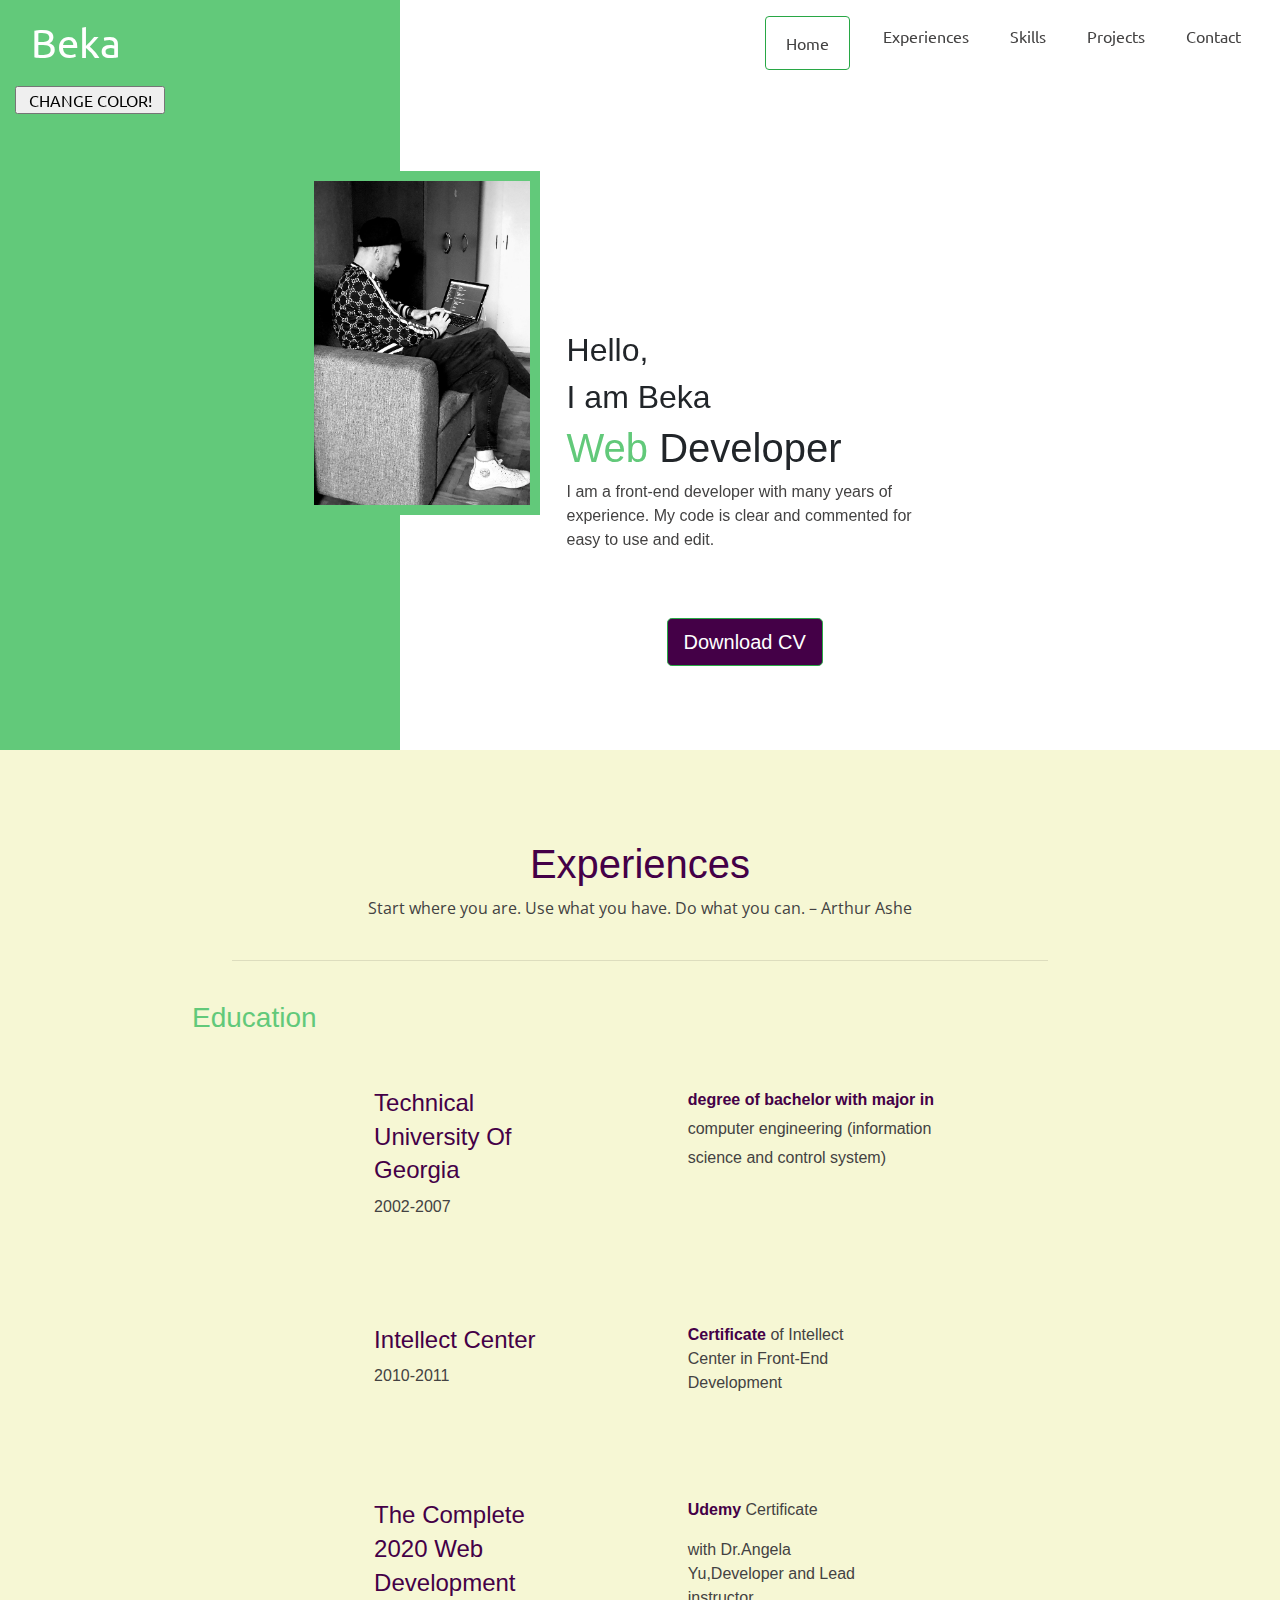
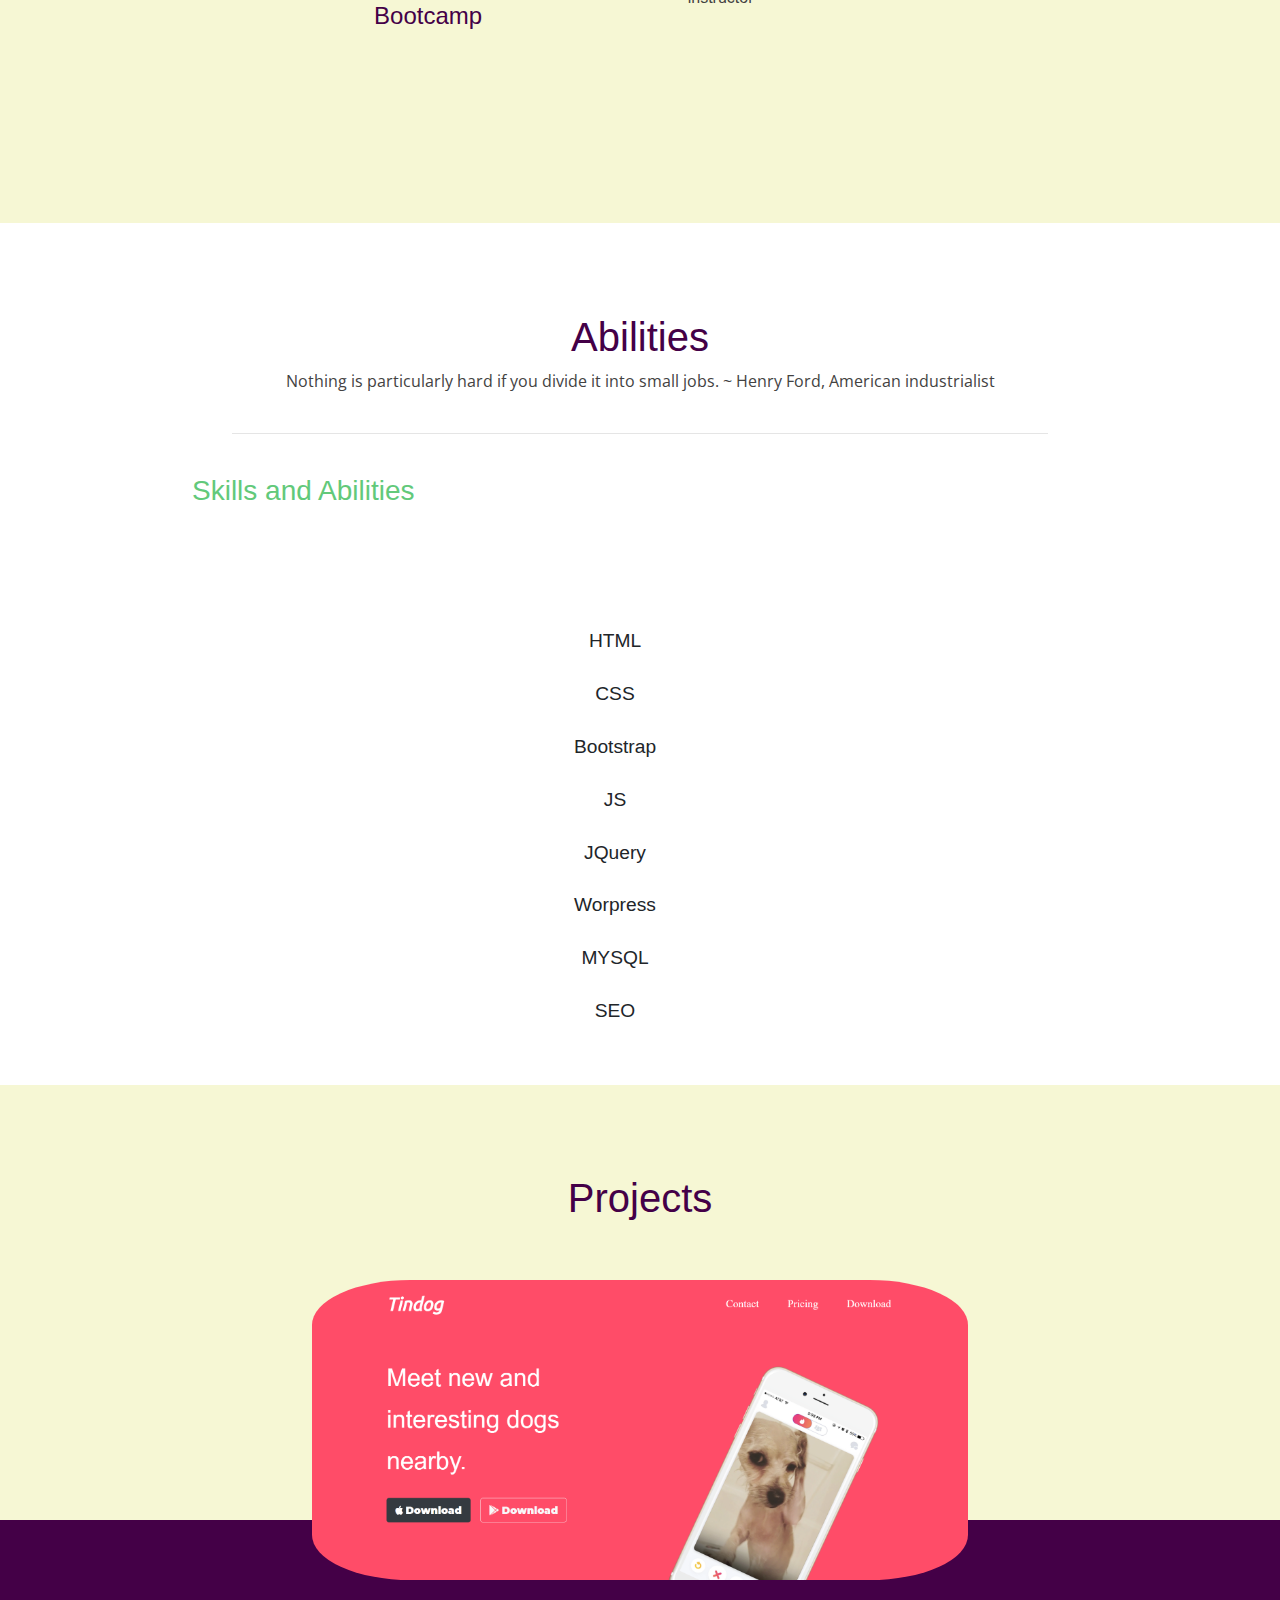
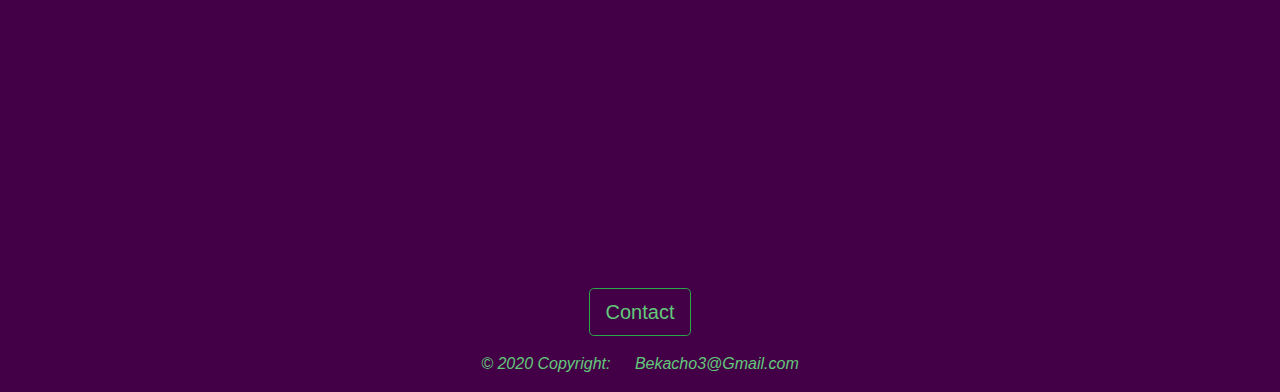
<file: index.html>
<!DOCTYPE html>
<html lang="en">

<head>
  <meta charset="utf-8">
  <title>Beka's Resume</title>
  <link href="https://fonts.googleapis.com/css2?family=Ubuntu:wght@500&display=swap" rel="stylesheet">
  <link rel="stylesheet" href="https://stackpath.bootstrapcdn.com/bootstrap/4.5.2/css/bootstrap.min.css" integrity="sha384-JcKb8q3iqJ61gNV9KGb8thSsNjpSL0n8PARn9HuZOnIxN0hoP+VmmDGMN5t9UJ0Z" crossorigin="anonymous">


  <script src="https://code.jquery.com/jquery-3.5.1.slim.min.js" integrity="sha384-DfXdz2htPH0lsSSs5nCTpuj/zy4C+OGpamoFVy38MVBnE+IbbVYUew+OrCXaRkfj" crossorigin="anonymous"></script>
  <script src="https://cdn.jsdelivr.net/npm/popper.js@1.16.1/dist/umd/popper.min.js" integrity="sha384-9/reFTGAW83EW2RDu2S0VKaIzap3H66lZH81PoYlFhbGU+6BZp6G7niu735Sk7lN" crossorigin="anonymous"></script>
  <script src="https://stackpath.bootstrapcdn.com/bootstrap/4.5.2/js/bootstrap.min.js" integrity="sha384-B4gt1jrGC7Jh4AgTPSdUtOBvfO8shuf57BaghqFfPlYxofvL8/KUEfYiJOMMV+rV" crossorigin="anonymous"></script>
  <link rel="stylesheet" href="styles.css">
  <link rel="stylesheet" href="https://pro.fontawesome.com/releases/v5.10.0/css/all.css" integrity="sha384-AYmEC3Yw5cVb3ZcuHtOA93w35dYTsvhLPVnYs9eStHfGJvOvKxVfELGroGkvsg+p" crossorigin="anonymous" />
  <link href="https://fonts.googleapis.com/css2?family=Open+Sans:ital,wght@1,300&display=swap" rel="stylesheet">

</head>


<body>



  <!-- Title -->

  <div class="container-fluid">


    <!-- navigation bar -->
    <nav class="navbar navbar-expand-lg navbar-light
    ">
      <a class="navbar-brand" href="">Beka</a>
      <button class="navbar-toggler" type="button" data-toggle="collapse" data-target="#navbarSupportedContent" aria-controls="navbarSupportedContent" aria-expanded="false" aria-label="Toggle navigation">
        <span class="navbar-toggler-icon"></span>
      </button>
      <div class="collapse navbar-collapse" id="navbarSupportedContent">


        <ul class="navbar-nav ml-auto">
          <li class="nav-item">


            <button type="button" class="btn btn-outline-success waves-effect"><a class="home nav-link" href="#">Home</a></button>





          </li>
          <li class="nav-item">
            <a class="nav-link" href="#Experiences">Experiences</a>

          </li>

          <li class="nav-item">
            <a class="nav-link" href="#skills">Skills</a>

          </li>
          <li class="nav-item">
            <a class="nav-link" href="#projects">Projects</a>

          </li>
          <li class="nav-item">
            <a class="nav-link" href="#footer">Contact</a>

          </li>
        </ul>

      </div>
    </nav>




<input type = 'button' value = 'CHANGE COLOR!' onClick = 'changeColor()'></input>
  </div>


  <section id="title">




    <div class="row">
      <div class="green col-lg-12">



      </div>
      <div class="image col-lg-6">
        <img id="image_canv" src="images/bekapc.jpg" class="img-fluid" alt="beka's poto">

      </div>

      <div class="list col-lg-6 ">

        <h2 class="future-title">Hello,</h2>
        <h2 class="future-title"> I am Beka</h2>
        <h1><span class="big-heading">Web</span> Developer</h1>
        <p>I am a front-end developer with many years of experience. My code is clear and commented for easy to use and edit.</p>
          <a target="_blank" href="https://drive.google.com/file/d/18wXJjdLhuIUMZezhBCPH43eaWqCb5R33/view?usp=sharing"><button type="button" class="cv-button btn btn-success btn-lg">Download CV</button></a> 



      </div>

    </div>





  <div class="area" >
           <ul class="circles">
                   <li></li>
                   <li></li>
                   <li></li>
                   <li></li>
                   <li></li>
                   <li></li>
                   <li></li>
                   <li></li>
                   <li></li>
                   <li></li>
           </ul>
   </div >

  </section>

  <!-- Experiences -->
  <section id="Experiences">

    <div class="Container">
      <h1 class="exp">Experiences</h1>

      <p id="exp-paragraph"> Start where you are. Use what you have. Do what you can. – Arthur Ashe</p>
      <hr>
      <h3 class="education">Education</h3>
    </div>
    <div class="experiences">
      <div class="experience row">
        <div class="col-md-6">
          <h4>Technical University Of Georgia</h4>
          <p class="experience-date">2002-2007</p>


        </div>
        <div class="col-md-6">
          <p class="dagree"><strong>degree of bachelor with major in</strong> computer engineering (information
            science and control system) </p>










        </div>
        <div class="col-md-6">
          <h4 class="intellect">Intellect Center</h4>
          <p class="intellect-center-date">2010-2011</p>




        </div>
        <div class="col-md-6">
          <p class="intellect-center-Certificate"><strong>Certificate</strong> of Intellect Center in Front-End Development</p>



        </div>
        <div class="col-md-6">
          <h4>The Complete 2020 Web Development Bootcamp</h4>


        </div>
        <div class="col-md-6">
          <p><strong>Udemy</strong> Certificate</p>
          <p class="angela">with Dr.Angela Yu,Developer and Lead instructor</p>

        </div>




      </div>


    </div>
    <hr>



  </section>

  <!--  -->


  <section id="skills">

    <div class="Container">
      <h1 class="exp">Abilities</h1>
      <p id="exp-paragraph">Nothing is particularly hard if you divide it into small jobs. ~ Henry Ford, American industrialist</p>
<hr>
<h3 class="education">Skills and Abilities</h3>
    </div>
    <div class="skills-div row">


    <div class="my-skills col-md-12">
















<ul class="list-group">
  <li class=" list-1 list-group-item border-0">HTML<span class="ability-score"  <i class="fas fa-0.5x fa-star fa-xs"></i><i class="fas fa-0.5x fa-star fa-xs"></i><i class="fas fa-0.5x fa-star fa-xs"></i><i class="fas fa-0.5x fa-star fa-xs"></i><i class="fas fa-0.5x fa-star fa-xs"></i><i class="fas fa-star fa-xs"></i></span></li>
  <li class=" list-2 list-group-item border-0">CSS <span class="css-score" <i class="fas fa-0.5x fa-star fa-xs"></i><i class="fas fa-0.5x fa-star fa-xs"></i><i class="fas fa-0.5x fa-star fa-xs"></i><i class="fas fa-0.5x fa-star fa-xs"></i><i class="fas fa-0.5x fa-star fa-xs"></i><i class="fas fa-star fa-xs"></i></span></li>
  <li class=" list-3 list-group-item border-0 ">Bootstrap <span class="bootstrap-score" <i class="fas fa-0.5x fa-star fa-xs"></i><i class="fas fa-0.5x fa-star fa-xs"></i><i class="fas fa-0.5x fa-star fa-xs"></i><i class="fas fa-0.5x fa-star fa-xs"></i><i class="fas fa-0.5x fa-star fa-xs"></i><i class="fas fa-0.5x fa-star fa-xs"></i></span> </li>
  <li class=" list-4 list-group-item border-0">JS <span class="javascript" <i class="fas fa-0.5x fa-star fa-xs"></i><i class="fas fa-0.5x fa-star fa-xs"></i><i class="fas fa-0.5x fa-star fa-xs"></i><i class="fas fa-0.5x fa-star fa-xs"></i><i class="fas fa-star fa-xs"></i><i class="far fa-star"></i></span></li>
  <li class=" list-5 list-group-item border-0">JQuery <span class="jquery" <i class="fas fa-0.5x fa-star fa-xs"></i><i class="fas fa-0.5x fa-star fa-xs"></i><i class="fas fa-0.5x fa-star fa-xs"></i><i class="fas fa-0.5x fa-star fa-xs"></i><i class="fas fa-0.5x fa-star fa-xs"></i><i class="far fa-star"></i> </span></li>
  <li class=" list-6 list-group-item border-0">Worpress <span class="wordpress"<i class="fas fa-0.5x fa-star fa-xs"></i><i class="fas fa-0.5x fa-star fa-xs"></i><i class="fas fa-0.5x fa-star fa-xs"></i><i class="fas fa-0.5x fa-star fa-xs"></i><i class="fas fa-0.5x fa-star fa-xs"></i><i class="far fa-star"></i> </span> </li>
  <li class=" list-7 list-group-item border-0">MYSQL <span class="mysql" <i class="fas fa-0.5x fa-star fa-xs"></i><i class="fas fa-0.5x fa-star fa-xs"></i><i class="fas fa-0.5x fa-star fa-xs"></i><i class="fas fa-0.5x fa-star fa-xs"></i><i class="fas fa-0.5x fa-star fa-xs"></i><i class="far fa-star"></i></span></li>
  <li class=" list-8 list-group-item border-0">SEO<span class="seo" <i class="fas fa-0.5x fa-star fa-xs"></i><i class="fas fa-0.5x fa-star fa-xs"></i><i class="fas fa-0.5x fa-star fa-xs"></i><i class="fas fa-0.5x fa-star fa-xs"></i><i class="fas fa-0.5x fa-star fa-xs"></i><i class="far fa-star"></i></span></li>

</ul>


















    </div>
    </div>



  </section>


<section id="projects">
  <div class="beka">
    <h1>Projects</h1>

  </div>
  <div id="carouselExampleSlidesOnly" class="carousel slide" data-ride="carousel">
  <div class="carousel-inner">
    <div class="carousel-item active">


        <img class="testimonial-image" src="images/dog.png" class="d-block w-100"  alt="...">



          <i class=" icon fas fa-edit fa-2x"></i>






</div>
    <div class="carousel-item">

      <img class="testimonial-image" src="images/drum.jpg" class="d-block w-100" alt="...">
      <i class=" icon fas fa-edit fa-2x"></i>
    </div>
    <div class="carousel-item">

      <img class="testimonial-image" src="images/dog1.png" class="d-block w-100" alt="...">
      <i class=" icon fas fa-edit fa-2x"></i>
    </div>
    <div class="carousel-item">

      <img class="testimonial-image" src="images/zari.png" class="d-block w-100" alt="...">
      <i class=" icon fas fa-edit fa-2x"></i>
    </div>
  </div>
</div>


</section>
<section id="footer">



  <!-- Footer -->

  <div class="contact">




  </div>
  <footer class="page-footer font-small cyan darken-3">

    <!-- Footer Elements -->
    <div class="container">



      <!-- Grid row-->
      <div id="finalrow" class="finalrow">



        <!-- Grid column -->
        <div class=" col-md-12 py-5">



          <div class="mb-5 flex-center">


            <!-- Facebook -->
            <a class="fb-ic">
              <i class="fab fa-facebook-f fa-lg white-text mr-md-5 mr-3 fa-3x"> </i>
            </a>


            <!--Linkedin -->
            <a class="li-ic">
              <i class="fab fa-linkedin-in fa-lg white-text mr-md-5 mr-3 fa-3x"> </i>
            </a>
            <a class="git-ic">
              <i class="fab fa-github fa-lg white-text mr-md mr-3 fa-3x"></i>
            </a>



          </div>

        </div>
        <a href="contacts.html"><button type="button" class="contact-me btn btn-outline-success btn-lg">Contact</button></a>

      </div>
      <!-- Grid row-->

    </div>
    <!-- Footer Elements -->

    <!-- Copyright -->
    <div class="footer-copyright text-center py-3"><em class="copyright">© 2020 Copyright:</em>

      <em class="email"> Bekacho3@Gmail.com </em>
    </div>

    <!-- Copyright -->

  </footer>
  <!-- Footer -->

</footer>
<!-- Footer -->

</section>



<script src="app.js"></script>

</body>

</html>
</file>
<file: styles.css>
#title {
  height: 850px;
position: fixed;


}
.button {
    width: 100px;
    height: 50px;
    border: solid black 2px;
    display: inline-block;
    border-radius: 0;
    color: red;
}
input {
  width: 150px;
  position: relative;
  top: 0px;
  font-family: 'Ubuntu', sans-serif;
  font-size: 1rem;

}

.navbar-brand {
  font-family: 'Ubuntu', sans-serif;
  color: white !important;
  font-size: 2.5rem;
}

h1, h2, h3, h4, h5, h6 {
  font-family: 'Montserrat-Bold', sans-serif;
}

p {
  font-family: 'Montserrat-Bold', sans-serif;
  font-size: 1rem;
  color: #434242;
  line-height: 1.5rem;
}

.angela {
  color: #434242;
}

.future-title {
  text-align: left;
}


.big-heading {
  color:  #62C97A;
  text-align: left;
  position: relative;
}

.img-fluid {
  margin: 10px;
  border: 1px solid white;
  background-color: white;
  outline: 10px solid #62C97A;
  outline-offset: 0px;







}
.btn-outline-success:hover {
    color: #fff;
    background-color: #62C97A;
    border-color: #62C97A;
}


#home {
  background-color: white;
}
.cv-button {
  background-color: #440047;
  position: relative;
  left: 100px;
  top: 50px;


}

@import url('https://fonts.googleapis.com/css?family=Exo:400,700');

*{
    margin: 0px;
    padding: 0px;
}

body{
    font-family: 'Exo', sans-serif;
}


.context {
    width: 50%;
    position: absolute;
  z-index: 2000px;


}

.context h1{
    text-align: center;
    color: #fff;
    font-size: 50px;
}


.area{


    width: 100%;
    height:100vh;


}

.circles{

    top: 0;
    left: 0;
    width: 100%;
    height: 100%;
    overflow: hidden;


}

.circles li{
    position: absolute;
    display: block;
    list-style: none;
    width: 20px;
    height: 20px;
    background: rgb(98,201,122);
    animation: animate 25s linear infinite;
    bottom: -150px;


}

.circles li:nth-child(1){
    left: 25%;
    width: 80px;
    height: 80px;
    animation-delay: 0s;
}


.circles li:nth-child(2){
    left: 10%;
    width: 20px;
    height: 20px;
    animation-delay: 2s;
    animation-duration: 12s;
}

.circles li:nth-child(3){
    left: 70%;
    width: 20px;
    height: 20px;
    animation-delay: 4s;
}

.circles li:nth-child(4){
    left: 40%;
    width: 60px;
    height: 60px;
    animation-delay: 0s;
    animation-duration: 18s;
}

.circles li:nth-child(5){
    left: 65%;
    width: 20px;
    height: 20px;
    animation-delay: 0s;
}

.circles li:nth-child(6){
    left: 75%;
    width: 110px;
    height: 110px;
    animation-delay: 3s;
}

.circles li:nth-child(7){
    left: 35%;
    width: 150px;
    height: 150px;
    animation-delay: 7s;
}

.circles li:nth-child(8){
    left: 50%;
    width: 25px;
    height: 25px;
    animation-delay: 15s;
    animation-duration: 45s;
}

.circles li:nth-child(9){
    left: 20%;
    width: 15px;
    height: 15px;
    animation-delay: 2s;
    animation-duration: 35s;
}

.circles li:nth-child(10){
    left: 85%;
    width: 150px;
    height: 150px;
    animation-delay: 0s;
    animation-duration: 11s;
}



@keyframes animate {

    0%{
        transform: translateY(0) rotate(0deg);
        opacity: 1;
        border-radius: 0;
    }

    100%{
        transform: translateY(-1000px) rotate(720deg);
        opacity: 0;
        border-radius: 50%;
    }

}



.container-fluid {
  position: fixed;
  z-index: 500;

}
.list col-lg-6 {
position: relative;
left: 400px;

}

#navbarSupportedContent {}

.navbar {
  font-family: 'Ubuntu', sans-serif;


}
.collapse {

}

.nav-item {
  padding-left: 25px;
}

.navbar-nav a {
  color: #434242 !important;
}

.nav-link {}

  .list {
    position: relative;
    top: 200px;
    left: 20px;
    text-align: left;
  }

.green {
  background-color: #62C97A;
  height: 750px;
  position: absolute;
  width: 400px;
  top: 0px;
  left: 0px;
  z-index: 50;
  background: color red url(background-image:"images/codding.jpg");
}
/* footer */
.footer-copyright{
  background-color: #440047;

}
#footer {

  position: relative;

  padding-top: 300px;



}
#footer h1 {
  padding-top: 50px;
}
.contact{
  text-align: center;
  background-color: #440047;



}
.email{
  margin-left: 20px;
  color: #62C97A;
}
.copyright{
  color: #62C97A;
}
.avable{
  margin-bottom: 0px;
  padding-bottom: 100px;
  position: relative;
  top:130px;
  color: #ccf6c8;
    font-family: 'Montserrat-Bold', sans-serif;

}

.fb-ic{
  color: #62C97A;

}
.li-ic{
  color: #62C97A;
}
.git-ic{
  color: #62C97A;
}
.contact-me{
    color: #62C97A;
    position: relative;








}

.page-footer{
  background-color: #440047;
  padding-top: 200px;



}

.row {
  padding: 12% 15%;
  text-align: left;
  width: 100%;

}

#image_canv {
  height: 324px;
  width: 216px;
  position: relative;
  left: 180px;
  top: 40px;
  border: none;
  z-index: 60;
}

.image {
  position: relative;
  right: 40px;
}

@media (max-width: 1000px) {
  .row {
    text-align: left;

  }
  .list-group-item{
    padding: 7% 10%;
  }

  .green{
    position: absolute;
    z-index: -100;

  }
  #projects{
    position: relative;
    z-index: 0;


  }
  .testimonial-image{


  }
  .carousel-item img {
    width: 100%;
    height: 80%;
    object-fit: cover;
  }
  .carousel-item{
    position: relative;
    text-align: center;






  }
  .page-footer{
    background-color: #440047;
    position: relative;
      z-index: 700;
      top: 250px;


  }


  .list {
    position: static;
  }

  .row {
    text-align: center;
  }
}

/* experiences */
#Experiences {

  position: relative;

  padding: 7% 15%;
  background-color: #f6f7d4;
  width: 100%;
  padding-bottom: 0px;
  top: 750px;

}

.exp {
  text-align: center;
  color: #440047;
}





#exp-paragraph {
  text-align: center;
  font-family: 'Open Sans', sans-serif;

}
.experience{
  padding-top: 0px;
}

hr {
  margin: 40px;
}

.education {
  color: #62C97A;
}

.career {
  color: #440047;
}

h4 {
  line-height: 1.4;
  color: #440047;
}

strong {
  color: #440047;
}

.dagree {
  width: 300px;
  line-height: 1.8;
  text-align: left;
}

.col-md-6 {
  text-align: left;
  padding: 7% 10%;
}

.udemy {
  padding-top: 20px;
  text-align: center;
}

.intellect-center-Certificate {
  text-align: left;
}

.intellect-center-date {
  margin-bottom: 0px;
}

/* #skills */
.skills-div {
  margin: auto;
  padding-top: 100px;

}

#skills {
  padding: 7% 15%;
  position: relative;
  top: 700px;


  background-color: white;





}
#carouselExampleSlidesOnly{
position: relative;
z-index: 200;


}

#projects{
  position: relative;
  top: 550px;
  background-color: #f6f7d4;
  padding: 7% 15%;
  text-align: center;



}
#projects h3{
  padding-bottom: 50px;
}
#projects h1{
  padding-bottom: 50px;
  color: #440047;
}

.my-skills {
  text-align: left;
  display: flex;
  justify-content: center;
  text-align: center;
  position: relative;


}
.carousel-item{
  position: relative;

height: 400px;
text-align: center;


}
.testimonial-image{
  border-radius: 15%;

height: 300px;
width: 656px;

}

.icon{
  position: absolute;
  left: 770px;
  top: 60px;

}




#skills li {
  display: inline-block;
  position: relative;

  font-size: 1.2rem;
  font-family: 'Montserrat-Bold', sans-serif;
  border: 1px solid transparent;

}

#skills li:hover {
  background-color: #ebebeb;
  font-size: 1.2rem;
  padding-right: 1px;


}


.col-md-12 {

}


.lists {
  text-align: left;
}

/* icons */
.fas {
  color: #62C97A;
  padding-left: 10px;
}

  /* list icons */
  .ability-score {



  float: right;



  }
  .mb-5{

  }
  .far{
    padding-left: 10px;
    color: #62C97A;
    font-size: 0.9rem;

  }

  .css-score {
    position: relative;

    float: right;
  }


  .bootstrap-score {
    position: relative;
    float: right;

  }
  .javascript{
    position: relative;
    float: right;
  }
  .jquery{
    position: relative;
    float: right;
  }
  .wordpress{
    position: relative;
    float: right;
  }
  .mysql{
    position: relative;
    float: right;
  }
  .seo{
    position: relative;
    float: right;
  }

  .fa-xs {
    font-size: 0.5rem;
  }
  .contact-me{
    position: relative;



  }


  /* contact-page */

  .contact-page{

    margin: auto;
    background-color: #440047;
    text-align: center;
    padding: 7% 15%;
  }
  .contact-page h1{
    color: #ccf6c8;
  }
  .name-form{
    height: 25px;
    margin-bottom: 10px;

    font-size: 1.2rem;
  }
  .email-form{
    height: 25px;
    margin-bottom: 10px;
    margin-left: 5px;

    font-size: 1.2rem;


  }
  .name-label{
    color: #ccf6c8;
    font-size: 1.2rem;
  }
  .email-label{
    color: #ccf6c8;
    font-size: 1.2rem;
  }
  #finalrow{
    text-align: center;
    display: block;

  }

  /* projects */
</file>
